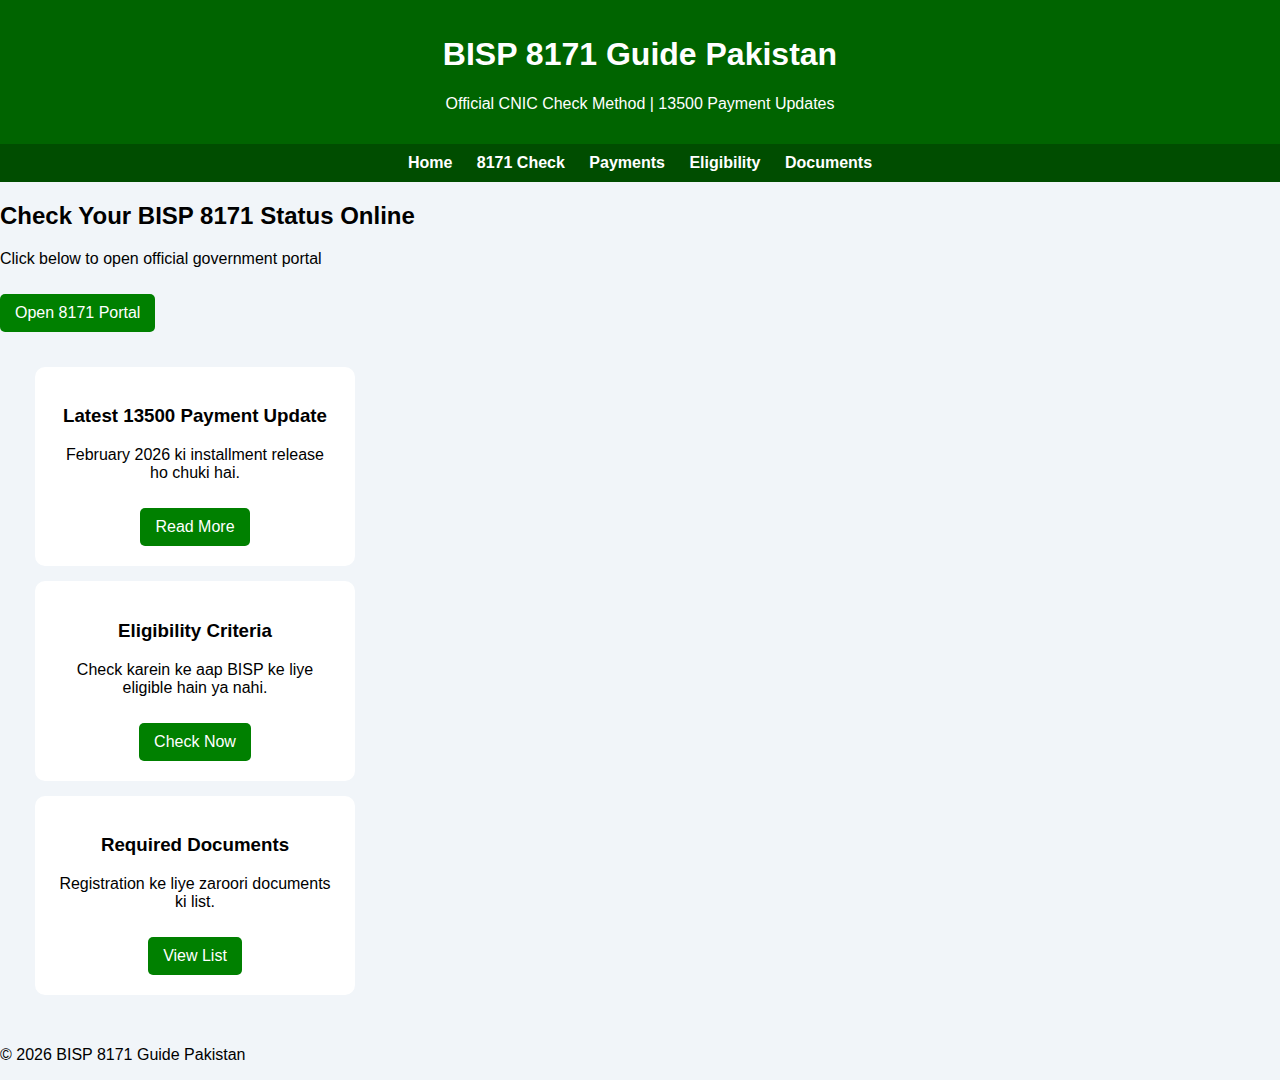
<file: index.html>
<!DOCTYPE html>
<html lang="en">
<head>
<meta charset="UTF-8">
<meta name="viewport" content="width=device-width, initial-scale=1.0">
<title>BISP 8171 Guide Pakistan</title>
<link rel="stylesheet" href="style.css">
</head>

<body>

<header class="topbar">
  <h1>BISP 8171 Guide Pakistan</h1>
  <p>Official CNIC Check Method | 13500 Payment Updates</p>
</header>

<nav class="navbar">
  <a href="index.html">Home</a>
  <a href="bisp-8171-check.html">8171 Check</a>
  <a href="payments-2026.html">Payments</a>
  <a href="eligibility.html">Eligibility</a>
  <a href="documents.html">Documents</a>
</nav>

<section class="hero">
  <h2>Check Your BISP 8171 Status Online</h2>
  <p>Click below to open official government portal</p>
  <a href="https://8171.bisp.gov.pk/" target="_blank" class="btn">
    Open 8171 Portal
  </a>
</section>

<div class="container">

  <div class="card">
    <h3>Latest 13500 Payment Update</h3>
    <p>February 2026 ki installment release ho chuki hai.</p>
    <a href="payments-2026.html" class="btn">Read More</a>
  </div>

  <div class="card">
    <h3>Eligibility Criteria</h3>
    <p>Check karein ke aap BISP ke liye eligible hain ya nahi.</p>
    <a href="eligibility.html" class="btn">Check Now</a>
  </div>

  <div class="card">
    <h3>Required Documents</h3>
    <p>Registration ke liye zaroori documents ki list.</p>
    <a href="documents.html" class="btn">View List</a>
  </div>

</div>

<footer class="footer">
  <p>© 2026 BISP 8171 Guide Pakistan</p>
</footer>

</body>
</html>
</file>
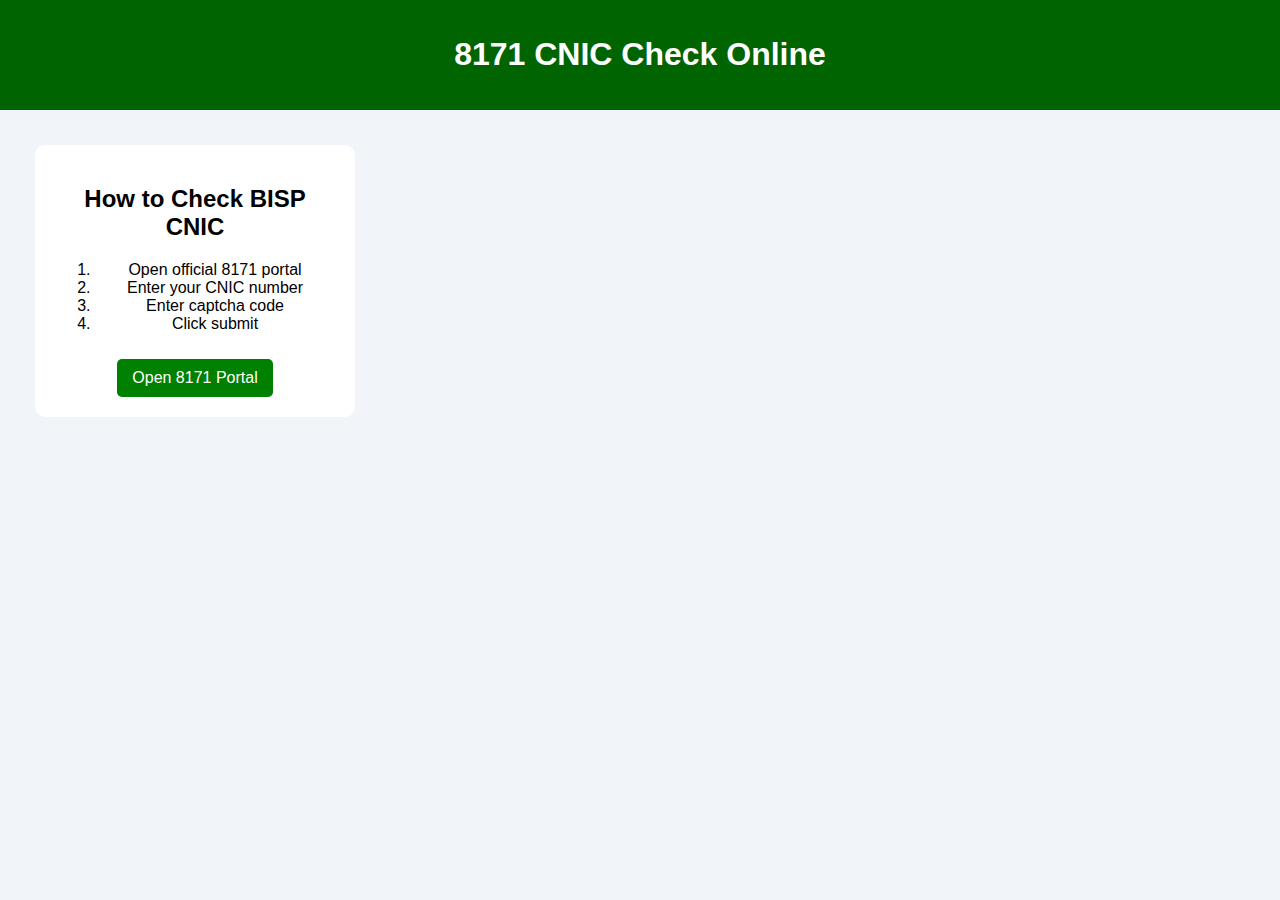
<file: bisp-8171-check.html>
<!DOCTYPE html>
<html>
<head>
  <title>8171 CNIC Check Online</title>
  <link rel="stylesheet" href="style.css">
</head>
<body>

<header>
  <h1>8171 CNIC Check Online</h1>
</header>

<div class="container">
  <div class="card">
    <h2>How to Check BISP CNIC</h2>
    <ol>
      <li>Open official 8171 portal</li>
      <li>Enter your CNIC number</li>
      <li>Enter captcha code</li>
      <li>Click submit</li>
    </ol>

    <a href="https://8171.bisp.gov.pk/" target="_blank" class="btn">
      Open 8171 Portal
    </a>
  </div>
</div>

</body>
</html>
</file>
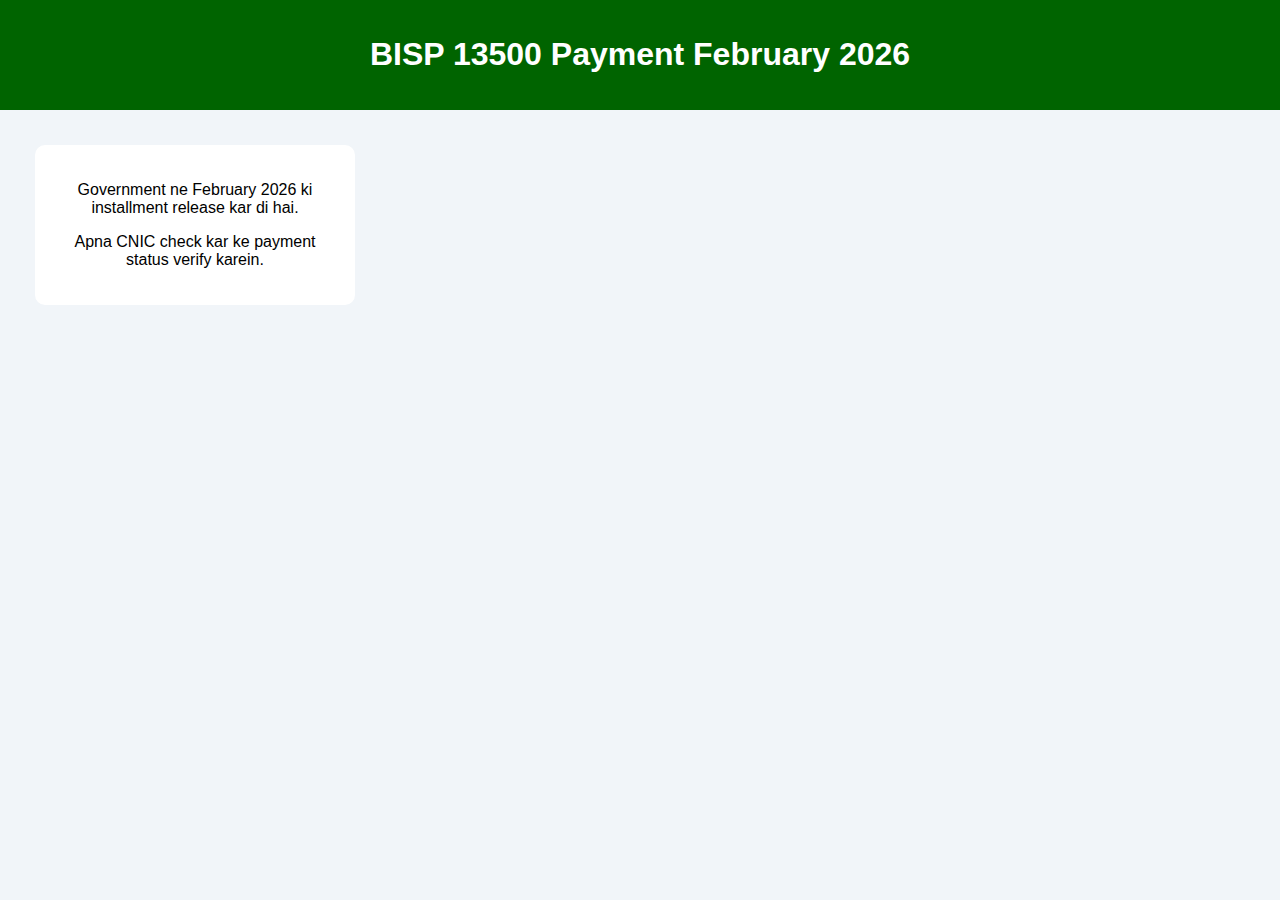
<file: payments-2026.html>
<!DOCTYPE html>
<html>
<head>
  <title>BISP 13500 Payment 2026</title>
  <link rel="stylesheet" href="style.css">
</head>
<body>

<header>
  <h1>BISP 13500 Payment February 2026</h1>
</header>

<div class="container">
  <div class="card">
    <p>Government ne February 2026 ki installment release kar di hai.</p>
    <p>Apna CNIC check kar ke payment status verify karein.</p>
  </div>
</div>

</body>
</html>
</file>
<file: style.css>
body {
  font-family: Arial, sans-serif;
  margin: 0;
  background: #f1f5f9;
}

header {
  background: #006400;
  color: white;
  padding: 15px;
  text-align: center;
}

nav {
  background: #004d00;
  padding: 10px;
  text-align: center;
}

nav a {
  color: white;
  margin: 10px;
  text-decoration: none;
  font-weight: bold;
}

.container {
  padding: 20px;abody {
  margin: 0;
  font-family: Arial, sans-serif;
  background: #f4f6f9;
}

.topbar {
  background: #006400;
  color: white;
  text-align: center;
  padding: 20px;
}

.navbar {
  background: #004d00;
  text-align: center;
  padding: 10px;
}

.navbar a {
  color: white;
  margin: 10px;
  text-decoration: none;
  font-weight: bold;
}

.hero {
  background: white;
  text-align: center;
  padding: 40px 20px;
}

.container {
  display: flex;
  flex-wrap: wrap;
  justify-content: center;
  padding: 20px;
}

.card {
  background: white;
  padding: 20px;
  margin: 15px;
  width: 280px;
  border-radius: 10px;
  text-align: center;
}

.btn {
  display: inline-block;
  background: #008000;
  color: white;
  padding: 10px 15px;
  margin-top: 10px;
  text-decoration: none;
  border-radius: 5px;
}

.footer {
  background: #004d00;
  color: white;
  text-align: center;
  padding: 15px;
  margin-top: 20px;
}

@media (max-width: 768px) {
  .container {
    flex-direction: column;
    align-items: center;
  }
}
}

.card {
  background: white;
  padding: 15px;
  margin-bottom: 20px;
  border-radius: 10px;
}

.btn {
  display: inline-block;
  background: #008000;
  color: white;
  padding: 10px 15px;
  text-decoration: none;
  border-radius: 5px;
  margin-top: 10px;
}
</file>
